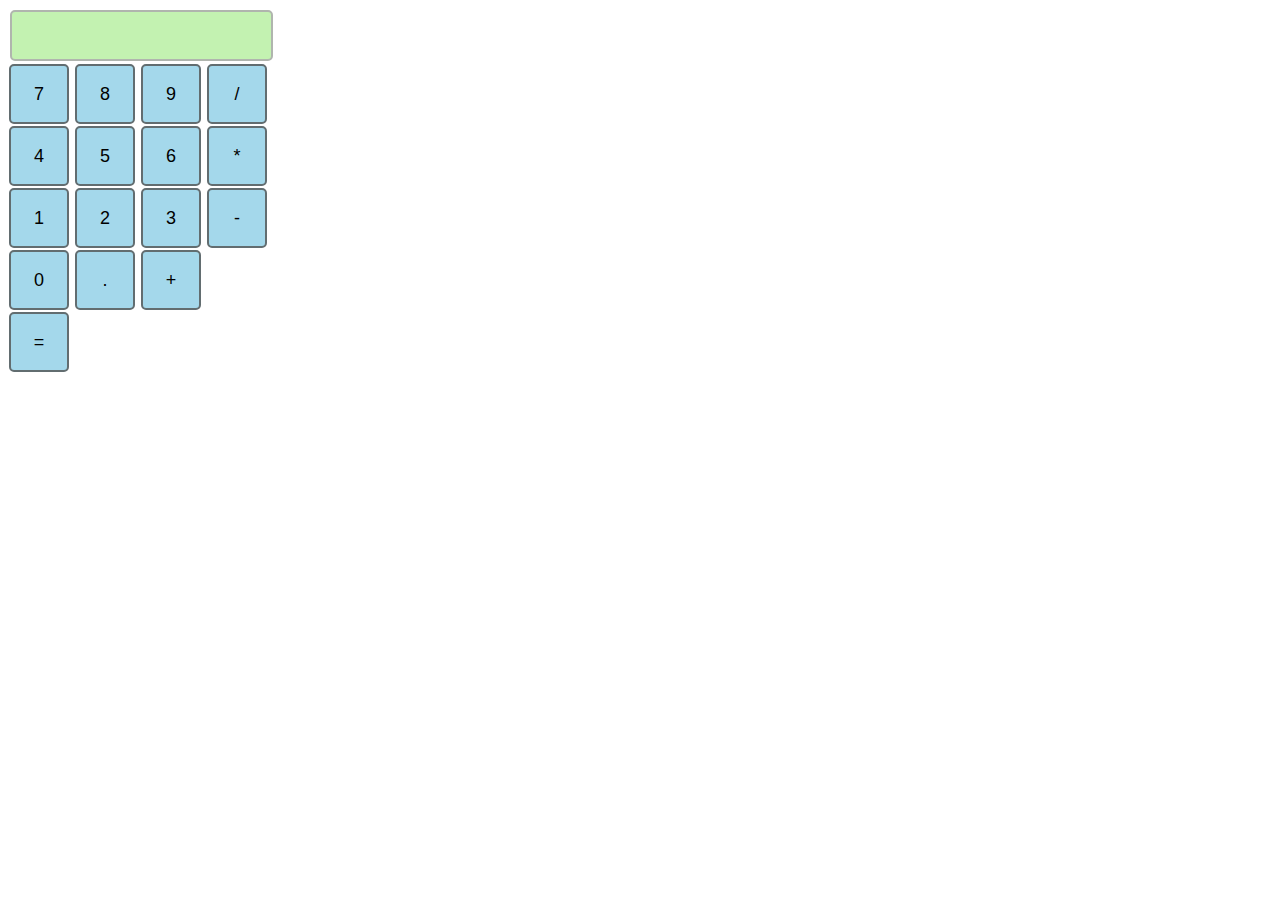
<file: calculator/index.html>
<!doctype html>
<html>
<head>
<meta charset="utf-8">
<title>Lab 2 - Calculator III</title>
<!--	<script src = "script.js"></script>-->
	<script src="https://code.jquery.com/jquery-3.2.1.min.js"></script>
	<script>

	$(document).ready(function() {
//		$("#Btn").click(function(event) {
//	alert("Hi!");
//});

//		$("#Btn2").bind("click", function(event) {
//			alert("Hi!");
//		});
		
//	$("#Btn3").on("click", function(event) {
//		alert("Hi!");
//	});	
		
//	$("body").on({
//		click: function(event) {
//			alert("Hi!");
//		}
//	}, "button");
		
//	$("#myDiv").css("width", 400);
//	$("#myDiv").css("height", 400);
//	$("#myDiv").css("border", "solid black 1px");	
//	$("#myDiv").on({
//		mouseenter: function() {alert("Hovered over the div!");},
//		mouseleave: function() {alert("The mouse left the div!");},
//		click: function() {alert("You clicked on the div!");}
//	
//	});	
	
//	$("#myDiv").css("width", 400);
//	$("#myDiv").css("height", 400);
//	$("#myDiv").css("border", "solid black 1px");	
//	$("#myDiv").on({
//		mouseenter: function() {$("span").append("Hovered over the div!");},
//		mouseleave: function() {$("span").append("The mouse left the div!");},
//		click: function() {$("span").append("You clicked on the div!");}
//	
//	});			
	
//	$("a").on("click", function(e) {
//		e.preventDefault();
//		$(this).css("color", "#CC1C0D");
//		alert(e.target.nodeName);
//	});
		
//	$(window).resize(function() {
//		$("#myDiv2").text($(window).width());
//		$("#myDiv2").text($(window).height());
//	});
	
//	$("#myInput").focusin(function() {
//		$(this).css("background-color", "#cccccc");
//	});	
//	$("#myInput").focusout(function() {
//		$(this).css("background-color", "#ffffff");
//	});		
	
//----------------------------------------------Form---------------
			$("form").submit(function(e) {
		if($("#myName").val() === "" || $("#myEmail").val() === "") {
			alert("Both fields are required!");
			$("#myName").css("border", "solid red 1px");
			$("#myEmail").css("border", "solid red 1px");
			e.preventDefault();
			
			}if ($("#myName").val() !== "") {
				$("#myName").css("border", "solid green 1px");
				}

			if ($("#myEmail").val() !== "") {
				$("#myEmail").css("border", "solid green 1px");
			};

		
	});
//-------------------------------------------	

	
//CALCULATOR
		
$("input[type=button]").addClass("buttons");
$(".buttons").css("width", "60px")
.css("height", "60px")
.css("margin", "1px")
.css("background-color", "#A4D8EB")
.css("border", "solid #626D70 2px")
.css("border-radius", "5px")
.css("font-size", "18px")

$("#result").css("background-color", "#C3F2B1")
.css("width", "255px")
.css("height", "45px")
.css("margin", "2px")
.css("border", "solid #B0B5AE 2px")
.css("border-radius", "5px")
.css("font-size", "30px")
.css("font-color", "#4E5454")

$("#container").on("click", "input[type=button]", function() {
	var v = $(this).val();
	$("#result").val($("#result").val() + v);
	$("#equal").on("click", function() {
	$("#result").val(eval($("#result").val()));
});
});

//-----------------------------------End Calculator	
	});
	</script>
</head>

<body>
	<input type="text" readonly id="result">
    <br>
    <div id="container">
        <input type="button" id="seven" value="7">
        <input type="button" id="eight" value="8">
        <input type="button" id="nine" value="9">
        <input type="button" id="divide" value="/">
        <br>
        <input type="button" id="four" value="4">
        <input type="button" id="five" value="5">
        <input type="button" id="six" value="6">
        <input type="button" id="multiply" value="*">
        <br>
        <input type="button" id="one" value="1">
        <input type="button" id="two" value="2">
        <input type="button" id="three" value="3">
        <input type="button" id="subtract" value="-">
        <br>
        <input type="button" id="zero" value="0">
        <input type="button" id="period" value=".">
        <input type="button" id="add" value="+">
    </div>
    <input type="button" id="equal" value="="><br><br>
	
<!--	<button id="Btn">Click</button>-->
<!--	<button id="Btn2">Click2</button>-->
<!--	<button id="Btn3">Click3</button>-->
<!--
<button input type="button" id="Btn4">Click4</button>
	<button input type="button" id="Btn5">Click5</button>
-->
<!--
	<div id ="myDiv">
		<span></span>
		</div>
-->
<!--	<a href ='http://www.google.com'>Google</a>-->
<!--	<div id="myDiv2"></div>-->
<!--	Input: <input type= "text" id="myInput">-->
<!--
	<form>
		Name: <input type= "text" id="myName" name= "Name"><br><br>
		Email: <input type= "email" id="myEmail" name= "Email"><br><br>
		<button id= "myButton" type = "submit">Submit</button>
	</form>
-->
</body>
</html>
</file>
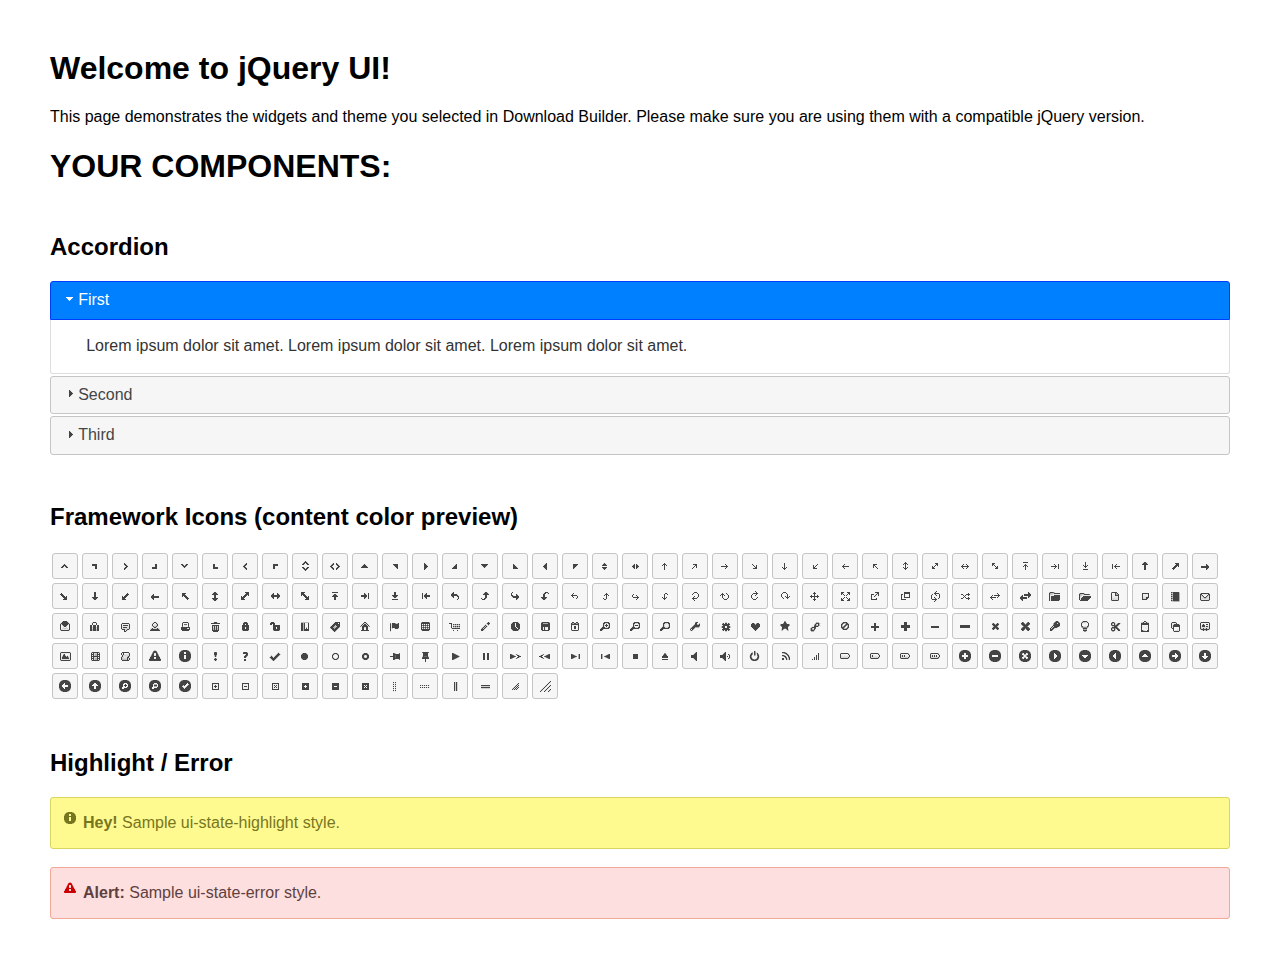
<file: Part2/jquery-ui-1.12.1.custom/index.html>
<!doctype html>
<html lang="us">
<head>
	<meta charset="utf-8">
	<title>jQuery UI Example Page</title>
	<link href="jquery-ui.css" rel="stylesheet">
	<style>
	body{
		font-family: "Trebuchet MS", sans-serif;
		margin: 50px;
	}
	.demoHeaders {
		margin-top: 2em;
	}
	#dialog-link {
		padding: .4em 1em .4em 20px;
		text-decoration: none;
		position: relative;
	}
	#dialog-link span.ui-icon {
		margin: 0 5px 0 0;
		position: absolute;
		left: .2em;
		top: 50%;
		margin-top: -8px;
	}
	#icons {
		margin: 0;
		padding: 0;
	}
	#icons li {
		margin: 2px;
		position: relative;
		padding: 4px 0;
		cursor: pointer;
		float: left;
		list-style: none;
	}
	#icons span.ui-icon {
		float: left;
		margin: 0 4px;
	}
	.fakewindowcontain .ui-widget-overlay {
		position: absolute;
	}
	select {
		width: 200px;
	}
	</style>
</head>
<body>

<h1>Welcome to jQuery UI!</h1>

<div class="ui-widget">
	<p>This page demonstrates the widgets and theme you selected in Download Builder. Please make sure you are using them with a compatible jQuery version.</p>
</div>

<h1>YOUR COMPONENTS:</h1>


<!-- Accordion -->
<h2 class="demoHeaders">Accordion</h2>
<div id="accordion">
	<h3>First</h3>
	<div>Lorem ipsum dolor sit amet. Lorem ipsum dolor sit amet. Lorem ipsum dolor sit amet.</div>
	<h3>Second</h3>
	<div>Phasellus mattis tincidunt nibh.</div>
	<h3>Third</h3>
	<div>Nam dui erat, auctor a, dignissim quis.</div>
</div>















<h2 class="demoHeaders">Framework Icons (content color preview)</h2>
<ul id="icons" class="ui-widget ui-helper-clearfix">
	<li class="ui-state-default ui-corner-all" title=".ui-icon-caret-1-n"><span class="ui-icon ui-icon-caret-1-n"></span></li>
	<li class="ui-state-default ui-corner-all" title=".ui-icon-caret-1-ne"><span class="ui-icon ui-icon-caret-1-ne"></span></li>
	<li class="ui-state-default ui-corner-all" title=".ui-icon-caret-1-e"><span class="ui-icon ui-icon-caret-1-e"></span></li>
	<li class="ui-state-default ui-corner-all" title=".ui-icon-caret-1-se"><span class="ui-icon ui-icon-caret-1-se"></span></li>
	<li class="ui-state-default ui-corner-all" title=".ui-icon-caret-1-s"><span class="ui-icon ui-icon-caret-1-s"></span></li>
	<li class="ui-state-default ui-corner-all" title=".ui-icon-caret-1-sw"><span class="ui-icon ui-icon-caret-1-sw"></span></li>
	<li class="ui-state-default ui-corner-all" title=".ui-icon-caret-1-w"><span class="ui-icon ui-icon-caret-1-w"></span></li>
	<li class="ui-state-default ui-corner-all" title=".ui-icon-caret-1-nw"><span class="ui-icon ui-icon-caret-1-nw"></span></li>
	<li class="ui-state-default ui-corner-all" title=".ui-icon-caret-2-n-s"><span class="ui-icon ui-icon-caret-2-n-s"></span></li>
	<li class="ui-state-default ui-corner-all" title=".ui-icon-caret-2-e-w"><span class="ui-icon ui-icon-caret-2-e-w"></span></li>
	<li class="ui-state-default ui-corner-all" title=".ui-icon-triangle-1-n"><span class="ui-icon ui-icon-triangle-1-n"></span></li>
	<li class="ui-state-default ui-corner-all" title=".ui-icon-triangle-1-ne"><span class="ui-icon ui-icon-triangle-1-ne"></span></li>
	<li class="ui-state-default ui-corner-all" title=".ui-icon-triangle-1-e"><span class="ui-icon ui-icon-triangle-1-e"></span></li>
	<li class="ui-state-default ui-corner-all" title=".ui-icon-triangle-1-se"><span class="ui-icon ui-icon-triangle-1-se"></span></li>
	<li class="ui-state-default ui-corner-all" title=".ui-icon-triangle-1-s"><span class="ui-icon ui-icon-triangle-1-s"></span></li>
	<li class="ui-state-default ui-corner-all" title=".ui-icon-triangle-1-sw"><span class="ui-icon ui-icon-triangle-1-sw"></span></li>
	<li class="ui-state-default ui-corner-all" title=".ui-icon-triangle-1-w"><span class="ui-icon ui-icon-triangle-1-w"></span></li>
	<li class="ui-state-default ui-corner-all" title=".ui-icon-triangle-1-nw"><span class="ui-icon ui-icon-triangle-1-nw"></span></li>
	<li class="ui-state-default ui-corner-all" title=".ui-icon-triangle-2-n-s"><span class="ui-icon ui-icon-triangle-2-n-s"></span></li>
	<li class="ui-state-default ui-corner-all" title=".ui-icon-triangle-2-e-w"><span class="ui-icon ui-icon-triangle-2-e-w"></span></li>
	<li class="ui-state-default ui-corner-all" title=".ui-icon-arrow-1-n"><span class="ui-icon ui-icon-arrow-1-n"></span></li>
	<li class="ui-state-default ui-corner-all" title=".ui-icon-arrow-1-ne"><span class="ui-icon ui-icon-arrow-1-ne"></span></li>
	<li class="ui-state-default ui-corner-all" title=".ui-icon-arrow-1-e"><span class="ui-icon ui-icon-arrow-1-e"></span></li>
	<li class="ui-state-default ui-corner-all" title=".ui-icon-arrow-1-se"><span class="ui-icon ui-icon-arrow-1-se"></span></li>
	<li class="ui-state-default ui-corner-all" title=".ui-icon-arrow-1-s"><span class="ui-icon ui-icon-arrow-1-s"></span></li>
	<li class="ui-state-default ui-corner-all" title=".ui-icon-arrow-1-sw"><span class="ui-icon ui-icon-arrow-1-sw"></span></li>
	<li class="ui-state-default ui-corner-all" title=".ui-icon-arrow-1-w"><span class="ui-icon ui-icon-arrow-1-w"></span></li>
	<li class="ui-state-default ui-corner-all" title=".ui-icon-arrow-1-nw"><span class="ui-icon ui-icon-arrow-1-nw"></span></li>
	<li class="ui-state-default ui-corner-all" title=".ui-icon-arrow-2-n-s"><span class="ui-icon ui-icon-arrow-2-n-s"></span></li>
	<li class="ui-state-default ui-corner-all" title=".ui-icon-arrow-2-ne-sw"><span class="ui-icon ui-icon-arrow-2-ne-sw"></span></li>
	<li class="ui-state-default ui-corner-all" title=".ui-icon-arrow-2-e-w"><span class="ui-icon ui-icon-arrow-2-e-w"></span></li>
	<li class="ui-state-default ui-corner-all" title=".ui-icon-arrow-2-se-nw"><span class="ui-icon ui-icon-arrow-2-se-nw"></span></li>
	<li class="ui-state-default ui-corner-all" title=".ui-icon-arrowstop-1-n"><span class="ui-icon ui-icon-arrowstop-1-n"></span></li>
	<li class="ui-state-default ui-corner-all" title=".ui-icon-arrowstop-1-e"><span class="ui-icon ui-icon-arrowstop-1-e"></span></li>
	<li class="ui-state-default ui-corner-all" title=".ui-icon-arrowstop-1-s"><span class="ui-icon ui-icon-arrowstop-1-s"></span></li>
	<li class="ui-state-default ui-corner-all" title=".ui-icon-arrowstop-1-w"><span class="ui-icon ui-icon-arrowstop-1-w"></span></li>
	<li class="ui-state-default ui-corner-all" title=".ui-icon-arrowthick-1-n"><span class="ui-icon ui-icon-arrowthick-1-n"></span></li>
	<li class="ui-state-default ui-corner-all" title=".ui-icon-arrowthick-1-ne"><span class="ui-icon ui-icon-arrowthick-1-ne"></span></li>
	<li class="ui-state-default ui-corner-all" title=".ui-icon-arrowthick-1-e"><span class="ui-icon ui-icon-arrowthick-1-e"></span></li>
	<li class="ui-state-default ui-corner-all" title=".ui-icon-arrowthick-1-se"><span class="ui-icon ui-icon-arrowthick-1-se"></span></li>
	<li class="ui-state-default ui-corner-all" title=".ui-icon-arrowthick-1-s"><span class="ui-icon ui-icon-arrowthick-1-s"></span></li>
	<li class="ui-state-default ui-corner-all" title=".ui-icon-arrowthick-1-sw"><span class="ui-icon ui-icon-arrowthick-1-sw"></span></li>
	<li class="ui-state-default ui-corner-all" title=".ui-icon-arrowthick-1-w"><span class="ui-icon ui-icon-arrowthick-1-w"></span></li>
	<li class="ui-state-default ui-corner-all" title=".ui-icon-arrowthick-1-nw"><span class="ui-icon ui-icon-arrowthick-1-nw"></span></li>
	<li class="ui-state-default ui-corner-all" title=".ui-icon-arrowthick-2-n-s"><span class="ui-icon ui-icon-arrowthick-2-n-s"></span></li>
	<li class="ui-state-default ui-corner-all" title=".ui-icon-arrowthick-2-ne-sw"><span class="ui-icon ui-icon-arrowthick-2-ne-sw"></span></li>
	<li class="ui-state-default ui-corner-all" title=".ui-icon-arrowthick-2-e-w"><span class="ui-icon ui-icon-arrowthick-2-e-w"></span></li>
	<li class="ui-state-default ui-corner-all" title=".ui-icon-arrowthick-2-se-nw"><span class="ui-icon ui-icon-arrowthick-2-se-nw"></span></li>
	<li class="ui-state-default ui-corner-all" title=".ui-icon-arrowthickstop-1-n"><span class="ui-icon ui-icon-arrowthickstop-1-n"></span></li>
	<li class="ui-state-default ui-corner-all" title=".ui-icon-arrowthickstop-1-e"><span class="ui-icon ui-icon-arrowthickstop-1-e"></span></li>
	<li class="ui-state-default ui-corner-all" title=".ui-icon-arrowthickstop-1-s"><span class="ui-icon ui-icon-arrowthickstop-1-s"></span></li>
	<li class="ui-state-default ui-corner-all" title=".ui-icon-arrowthickstop-1-w"><span class="ui-icon ui-icon-arrowthickstop-1-w"></span></li>
	<li class="ui-state-default ui-corner-all" title=".ui-icon-arrowreturnthick-1-w"><span class="ui-icon ui-icon-arrowreturnthick-1-w"></span></li>
	<li class="ui-state-default ui-corner-all" title=".ui-icon-arrowreturnthick-1-n"><span class="ui-icon ui-icon-arrowreturnthick-1-n"></span></li>
	<li class="ui-state-default ui-corner-all" title=".ui-icon-arrowreturnthick-1-e"><span class="ui-icon ui-icon-arrowreturnthick-1-e"></span></li>
	<li class="ui-state-default ui-corner-all" title=".ui-icon-arrowreturnthick-1-s"><span class="ui-icon ui-icon-arrowreturnthick-1-s"></span></li>
	<li class="ui-state-default ui-corner-all" title=".ui-icon-arrowreturn-1-w"><span class="ui-icon ui-icon-arrowreturn-1-w"></span></li>
	<li class="ui-state-default ui-corner-all" title=".ui-icon-arrowreturn-1-n"><span class="ui-icon ui-icon-arrowreturn-1-n"></span></li>
	<li class="ui-state-default ui-corner-all" title=".ui-icon-arrowreturn-1-e"><span class="ui-icon ui-icon-arrowreturn-1-e"></span></li>
	<li class="ui-state-default ui-corner-all" title=".ui-icon-arrowreturn-1-s"><span class="ui-icon ui-icon-arrowreturn-1-s"></span></li>
	<li class="ui-state-default ui-corner-all" title=".ui-icon-arrowrefresh-1-w"><span class="ui-icon ui-icon-arrowrefresh-1-w"></span></li>
	<li class="ui-state-default ui-corner-all" title=".ui-icon-arrowrefresh-1-n"><span class="ui-icon ui-icon-arrowrefresh-1-n"></span></li>
	<li class="ui-state-default ui-corner-all" title=".ui-icon-arrowrefresh-1-e"><span class="ui-icon ui-icon-arrowrefresh-1-e"></span></li>
	<li class="ui-state-default ui-corner-all" title=".ui-icon-arrowrefresh-1-s"><span class="ui-icon ui-icon-arrowrefresh-1-s"></span></li>
	<li class="ui-state-default ui-corner-all" title=".ui-icon-arrow-4"><span class="ui-icon ui-icon-arrow-4"></span></li>
	<li class="ui-state-default ui-corner-all" title=".ui-icon-arrow-4-diag"><span class="ui-icon ui-icon-arrow-4-diag"></span></li>
	<li class="ui-state-default ui-corner-all" title=".ui-icon-extlink"><span class="ui-icon ui-icon-extlink"></span></li>
	<li class="ui-state-default ui-corner-all" title=".ui-icon-newwin"><span class="ui-icon ui-icon-newwin"></span></li>
	<li class="ui-state-default ui-corner-all" title=".ui-icon-refresh"><span class="ui-icon ui-icon-refresh"></span></li>
	<li class="ui-state-default ui-corner-all" title=".ui-icon-shuffle"><span class="ui-icon ui-icon-shuffle"></span></li>
	<li class="ui-state-default ui-corner-all" title=".ui-icon-transfer-e-w"><span class="ui-icon ui-icon-transfer-e-w"></span></li>
	<li class="ui-state-default ui-corner-all" title=".ui-icon-transferthick-e-w"><span class="ui-icon ui-icon-transferthick-e-w"></span></li>
	<li class="ui-state-default ui-corner-all" title=".ui-icon-folder-collapsed"><span class="ui-icon ui-icon-folder-collapsed"></span></li>
	<li class="ui-state-default ui-corner-all" title=".ui-icon-folder-open"><span class="ui-icon ui-icon-folder-open"></span></li>
	<li class="ui-state-default ui-corner-all" title=".ui-icon-document"><span class="ui-icon ui-icon-document"></span></li>
	<li class="ui-state-default ui-corner-all" title=".ui-icon-document-b"><span class="ui-icon ui-icon-document-b"></span></li>
	<li class="ui-state-default ui-corner-all" title=".ui-icon-note"><span class="ui-icon ui-icon-note"></span></li>
	<li class="ui-state-default ui-corner-all" title=".ui-icon-mail-closed"><span class="ui-icon ui-icon-mail-closed"></span></li>
	<li class="ui-state-default ui-corner-all" title=".ui-icon-mail-open"><span class="ui-icon ui-icon-mail-open"></span></li>
	<li class="ui-state-default ui-corner-all" title=".ui-icon-suitcase"><span class="ui-icon ui-icon-suitcase"></span></li>
	<li class="ui-state-default ui-corner-all" title=".ui-icon-comment"><span class="ui-icon ui-icon-comment"></span></li>
	<li class="ui-state-default ui-corner-all" title=".ui-icon-person"><span class="ui-icon ui-icon-person"></span></li>
	<li class="ui-state-default ui-corner-all" title=".ui-icon-print"><span class="ui-icon ui-icon-print"></span></li>
	<li class="ui-state-default ui-corner-all" title=".ui-icon-trash"><span class="ui-icon ui-icon-trash"></span></li>
	<li class="ui-state-default ui-corner-all" title=".ui-icon-locked"><span class="ui-icon ui-icon-locked"></span></li>
	<li class="ui-state-default ui-corner-all" title=".ui-icon-unlocked"><span class="ui-icon ui-icon-unlocked"></span></li>
	<li class="ui-state-default ui-corner-all" title=".ui-icon-bookmark"><span class="ui-icon ui-icon-bookmark"></span></li>
	<li class="ui-state-default ui-corner-all" title=".ui-icon-tag"><span class="ui-icon ui-icon-tag"></span></li>
	<li class="ui-state-default ui-corner-all" title=".ui-icon-home"><span class="ui-icon ui-icon-home"></span></li>
	<li class="ui-state-default ui-corner-all" title=".ui-icon-flag"><span class="ui-icon ui-icon-flag"></span></li>
	<li class="ui-state-default ui-corner-all" title=".ui-icon-calculator"><span class="ui-icon ui-icon-calculator"></span></li>
	<li class="ui-state-default ui-corner-all" title=".ui-icon-cart"><span class="ui-icon ui-icon-cart"></span></li>
	<li class="ui-state-default ui-corner-all" title=".ui-icon-pencil"><span class="ui-icon ui-icon-pencil"></span></li>
	<li class="ui-state-default ui-corner-all" title=".ui-icon-clock"><span class="ui-icon ui-icon-clock"></span></li>
	<li class="ui-state-default ui-corner-all" title=".ui-icon-disk"><span class="ui-icon ui-icon-disk"></span></li>
	<li class="ui-state-default ui-corner-all" title=".ui-icon-calendar"><span class="ui-icon ui-icon-calendar"></span></li>
	<li class="ui-state-default ui-corner-all" title=".ui-icon-zoomin"><span class="ui-icon ui-icon-zoomin"></span></li>
	<li class="ui-state-default ui-corner-all" title=".ui-icon-zoomout"><span class="ui-icon ui-icon-zoomout"></span></li>
	<li class="ui-state-default ui-corner-all" title=".ui-icon-search"><span class="ui-icon ui-icon-search"></span></li>
	<li class="ui-state-default ui-corner-all" title=".ui-icon-wrench"><span class="ui-icon ui-icon-wrench"></span></li>
	<li class="ui-state-default ui-corner-all" title=".ui-icon-gear"><span class="ui-icon ui-icon-gear"></span></li>
	<li class="ui-state-default ui-corner-all" title=".ui-icon-heart"><span class="ui-icon ui-icon-heart"></span></li>
	<li class="ui-state-default ui-corner-all" title=".ui-icon-star"><span class="ui-icon ui-icon-star"></span></li>
	<li class="ui-state-default ui-corner-all" title=".ui-icon-link"><span class="ui-icon ui-icon-link"></span></li>
	<li class="ui-state-default ui-corner-all" title=".ui-icon-cancel"><span class="ui-icon ui-icon-cancel"></span></li>
	<li class="ui-state-default ui-corner-all" title=".ui-icon-plus"><span class="ui-icon ui-icon-plus"></span></li>
	<li class="ui-state-default ui-corner-all" title=".ui-icon-plusthick"><span class="ui-icon ui-icon-plusthick"></span></li>
	<li class="ui-state-default ui-corner-all" title=".ui-icon-minus"><span class="ui-icon ui-icon-minus"></span></li>
	<li class="ui-state-default ui-corner-all" title=".ui-icon-minusthick"><span class="ui-icon ui-icon-minusthick"></span></li>
	<li class="ui-state-default ui-corner-all" title=".ui-icon-close"><span class="ui-icon ui-icon-close"></span></li>
	<li class="ui-state-default ui-corner-all" title=".ui-icon-closethick"><span class="ui-icon ui-icon-closethick"></span></li>
	<li class="ui-state-default ui-corner-all" title=".ui-icon-key"><span class="ui-icon ui-icon-key"></span></li>
	<li class="ui-state-default ui-corner-all" title=".ui-icon-lightbulb"><span class="ui-icon ui-icon-lightbulb"></span></li>
	<li class="ui-state-default ui-corner-all" title=".ui-icon-scissors"><span class="ui-icon ui-icon-scissors"></span></li>
	<li class="ui-state-default ui-corner-all" title=".ui-icon-clipboard"><span class="ui-icon ui-icon-clipboard"></span></li>
	<li class="ui-state-default ui-corner-all" title=".ui-icon-copy"><span class="ui-icon ui-icon-copy"></span></li>
	<li class="ui-state-default ui-corner-all" title=".ui-icon-contact"><span class="ui-icon ui-icon-contact"></span></li>
	<li class="ui-state-default ui-corner-all" title=".ui-icon-image"><span class="ui-icon ui-icon-image"></span></li>
	<li class="ui-state-default ui-corner-all" title=".ui-icon-video"><span class="ui-icon ui-icon-video"></span></li>
	<li class="ui-state-default ui-corner-all" title=".ui-icon-script"><span class="ui-icon ui-icon-script"></span></li>
	<li class="ui-state-default ui-corner-all" title=".ui-icon-alert"><span class="ui-icon ui-icon-alert"></span></li>
	<li class="ui-state-default ui-corner-all" title=".ui-icon-info"><span class="ui-icon ui-icon-info"></span></li>
	<li class="ui-state-default ui-corner-all" title=".ui-icon-notice"><span class="ui-icon ui-icon-notice"></span></li>
	<li class="ui-state-default ui-corner-all" title=".ui-icon-help"><span class="ui-icon ui-icon-help"></span></li>
	<li class="ui-state-default ui-corner-all" title=".ui-icon-check"><span class="ui-icon ui-icon-check"></span></li>
	<li class="ui-state-default ui-corner-all" title=".ui-icon-bullet"><span class="ui-icon ui-icon-bullet"></span></li>
	<li class="ui-state-default ui-corner-all" title=".ui-icon-radio-off"><span class="ui-icon ui-icon-radio-off"></span></li>
	<li class="ui-state-default ui-corner-all" title=".ui-icon-radio-on"><span class="ui-icon ui-icon-radio-on"></span></li>
	<li class="ui-state-default ui-corner-all" title=".ui-icon-pin-w"><span class="ui-icon ui-icon-pin-w"></span></li>
	<li class="ui-state-default ui-corner-all" title=".ui-icon-pin-s"><span class="ui-icon ui-icon-pin-s"></span></li>
	<li class="ui-state-default ui-corner-all" title=".ui-icon-play"><span class="ui-icon ui-icon-play"></span></li>
	<li class="ui-state-default ui-corner-all" title=".ui-icon-pause"><span class="ui-icon ui-icon-pause"></span></li>
	<li class="ui-state-default ui-corner-all" title=".ui-icon-seek-next"><span class="ui-icon ui-icon-seek-next"></span></li>
	<li class="ui-state-default ui-corner-all" title=".ui-icon-seek-prev"><span class="ui-icon ui-icon-seek-prev"></span></li>
	<li class="ui-state-default ui-corner-all" title=".ui-icon-seek-end"><span class="ui-icon ui-icon-seek-end"></span></li>
	<li class="ui-state-default ui-corner-all" title=".ui-icon-seek-first"><span class="ui-icon ui-icon-seek-first"></span></li>
	<li class="ui-state-default ui-corner-all" title=".ui-icon-stop"><span class="ui-icon ui-icon-stop"></span></li>
	<li class="ui-state-default ui-corner-all" title=".ui-icon-eject"><span class="ui-icon ui-icon-eject"></span></li>
	<li class="ui-state-default ui-corner-all" title=".ui-icon-volume-off"><span class="ui-icon ui-icon-volume-off"></span></li>
	<li class="ui-state-default ui-corner-all" title=".ui-icon-volume-on"><span class="ui-icon ui-icon-volume-on"></span></li>
	<li class="ui-state-default ui-corner-all" title=".ui-icon-power"><span class="ui-icon ui-icon-power"></span></li>
	<li class="ui-state-default ui-corner-all" title=".ui-icon-signal-diag"><span class="ui-icon ui-icon-signal-diag"></span></li>
	<li class="ui-state-default ui-corner-all" title=".ui-icon-signal"><span class="ui-icon ui-icon-signal"></span></li>
	<li class="ui-state-default ui-corner-all" title=".ui-icon-battery-0"><span class="ui-icon ui-icon-battery-0"></span></li>
	<li class="ui-state-default ui-corner-all" title=".ui-icon-battery-1"><span class="ui-icon ui-icon-battery-1"></span></li>
	<li class="ui-state-default ui-corner-all" title=".ui-icon-battery-2"><span class="ui-icon ui-icon-battery-2"></span></li>
	<li class="ui-state-default ui-corner-all" title=".ui-icon-battery-3"><span class="ui-icon ui-icon-battery-3"></span></li>
	<li class="ui-state-default ui-corner-all" title=".ui-icon-circle-plus"><span class="ui-icon ui-icon-circle-plus"></span></li>
	<li class="ui-state-default ui-corner-all" title=".ui-icon-circle-minus"><span class="ui-icon ui-icon-circle-minus"></span></li>
	<li class="ui-state-default ui-corner-all" title=".ui-icon-circle-close"><span class="ui-icon ui-icon-circle-close"></span></li>
	<li class="ui-state-default ui-corner-all" title=".ui-icon-circle-triangle-e"><span class="ui-icon ui-icon-circle-triangle-e"></span></li>
	<li class="ui-state-default ui-corner-all" title=".ui-icon-circle-triangle-s"><span class="ui-icon ui-icon-circle-triangle-s"></span></li>
	<li class="ui-state-default ui-corner-all" title=".ui-icon-circle-triangle-w"><span class="ui-icon ui-icon-circle-triangle-w"></span></li>
	<li class="ui-state-default ui-corner-all" title=".ui-icon-circle-triangle-n"><span class="ui-icon ui-icon-circle-triangle-n"></span></li>
	<li class="ui-state-default ui-corner-all" title=".ui-icon-circle-arrow-e"><span class="ui-icon ui-icon-circle-arrow-e"></span></li>
	<li class="ui-state-default ui-corner-all" title=".ui-icon-circle-arrow-s"><span class="ui-icon ui-icon-circle-arrow-s"></span></li>
	<li class="ui-state-default ui-corner-all" title=".ui-icon-circle-arrow-w"><span class="ui-icon ui-icon-circle-arrow-w"></span></li>
	<li class="ui-state-default ui-corner-all" title=".ui-icon-circle-arrow-n"><span class="ui-icon ui-icon-circle-arrow-n"></span></li>
	<li class="ui-state-default ui-corner-all" title=".ui-icon-circle-zoomin"><span class="ui-icon ui-icon-circle-zoomin"></span></li>
	<li class="ui-state-default ui-corner-all" title=".ui-icon-circle-zoomout"><span class="ui-icon ui-icon-circle-zoomout"></span></li>
	<li class="ui-state-default ui-corner-all" title=".ui-icon-circle-check"><span class="ui-icon ui-icon-circle-check"></span></li>
	<li class="ui-state-default ui-corner-all" title=".ui-icon-circlesmall-plus"><span class="ui-icon ui-icon-circlesmall-plus"></span></li>
	<li class="ui-state-default ui-corner-all" title=".ui-icon-circlesmall-minus"><span class="ui-icon ui-icon-circlesmall-minus"></span></li>
	<li class="ui-state-default ui-corner-all" title=".ui-icon-circlesmall-close"><span class="ui-icon ui-icon-circlesmall-close"></span></li>
	<li class="ui-state-default ui-corner-all" title=".ui-icon-squaresmall-plus"><span class="ui-icon ui-icon-squaresmall-plus"></span></li>
	<li class="ui-state-default ui-corner-all" title=".ui-icon-squaresmall-minus"><span class="ui-icon ui-icon-squaresmall-minus"></span></li>
	<li class="ui-state-default ui-corner-all" title=".ui-icon-squaresmall-close"><span class="ui-icon ui-icon-squaresmall-close"></span></li>
	<li class="ui-state-default ui-corner-all" title=".ui-icon-grip-dotted-vertical"><span class="ui-icon ui-icon-grip-dotted-vertical"></span></li>
	<li class="ui-state-default ui-corner-all" title=".ui-icon-grip-dotted-horizontal"><span class="ui-icon ui-icon-grip-dotted-horizontal"></span></li>
	<li class="ui-state-default ui-corner-all" title=".ui-icon-grip-solid-vertical"><span class="ui-icon ui-icon-grip-solid-vertical"></span></li>
	<li class="ui-state-default ui-corner-all" title=".ui-icon-grip-solid-horizontal"><span class="ui-icon ui-icon-grip-solid-horizontal"></span></li>
	<li class="ui-state-default ui-corner-all" title=".ui-icon-gripsmall-diagonal-se"><span class="ui-icon ui-icon-gripsmall-diagonal-se"></span></li>
	<li class="ui-state-default ui-corner-all" title=".ui-icon-grip-diagonal-se"><span class="ui-icon ui-icon-grip-diagonal-se"></span></li>
</ul>















<!-- Highlight / Error -->
<h2 class="demoHeaders">Highlight / Error</h2>
<div class="ui-widget">
	<div class="ui-state-highlight ui-corner-all" style="margin-top: 20px; padding: 0 .7em;">
		<p><span class="ui-icon ui-icon-info" style="float: left; margin-right: .3em;"></span>
		<strong>Hey!</strong> Sample ui-state-highlight style.</p>
	</div>
</div>
<br>
<div class="ui-widget">
	<div class="ui-state-error ui-corner-all" style="padding: 0 .7em;">
		<p><span class="ui-icon ui-icon-alert" style="float: left; margin-right: .3em;"></span>
		<strong>Alert:</strong> Sample ui-state-error style.</p>
	</div>
</div>

<script src="external/jquery/jquery.js"></script>
<script src="jquery-ui.js"></script>
<script>

$( "#accordion" ).accordion();




























// Hover states on the static widgets
$( "#dialog-link, #icons li" ).hover(
	function() {
		$( this ).addClass( "ui-state-hover" );
	},
	function() {
		$( this ).removeClass( "ui-state-hover" );
	}
);
</script>
</body>
</html>
</file>
